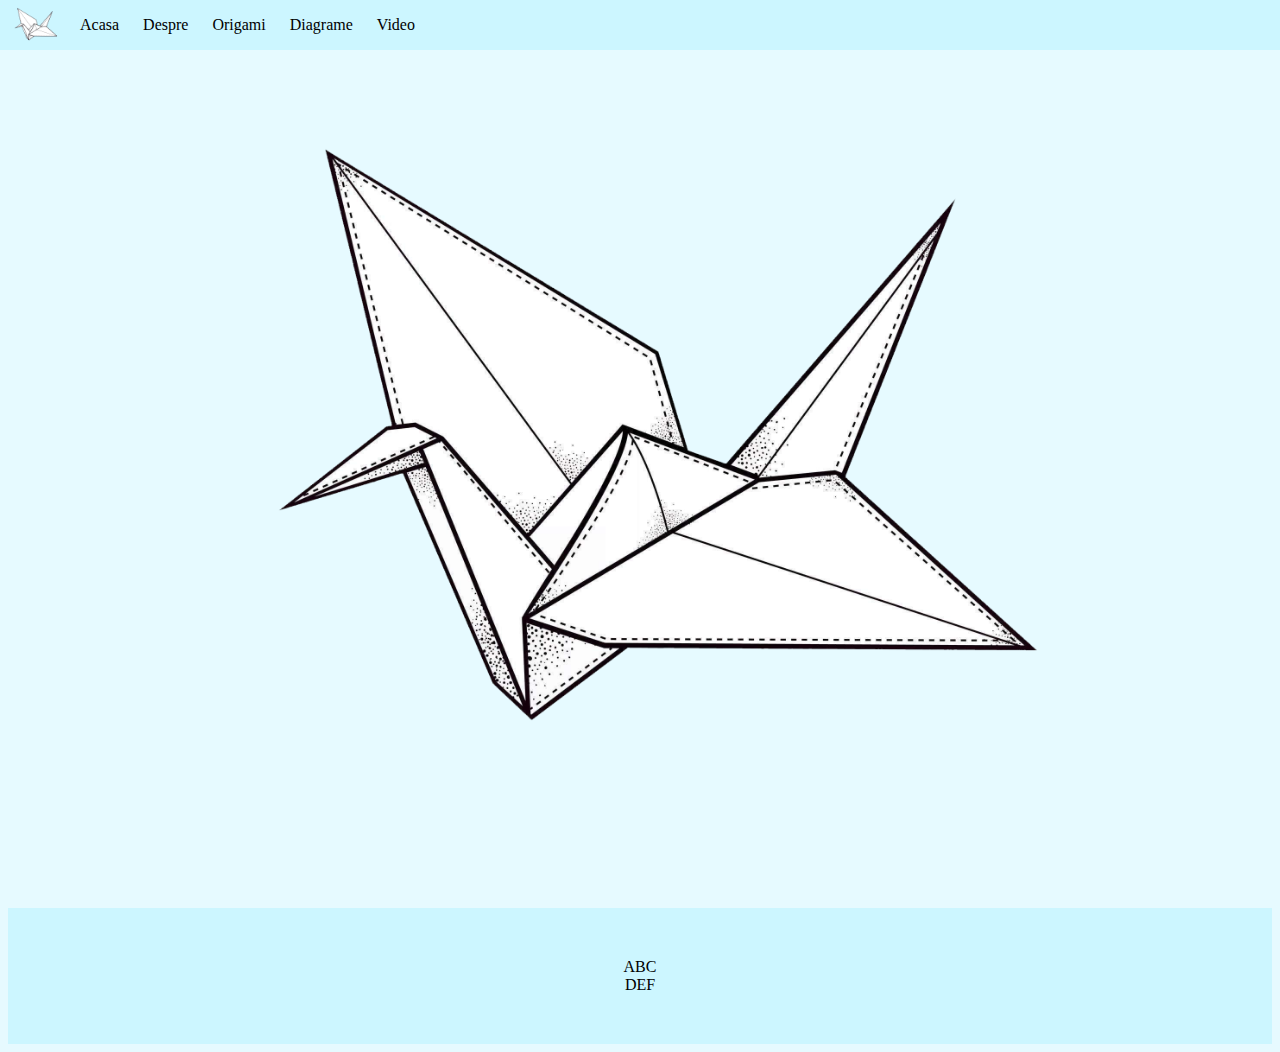
<file: Website Origami/index.html>
<html>
    <head>
        <title>Atestat: "Origami"</title>
        <link rel="stylesheet" href="style.css">
    </head>

    <body>
        <header>
            <a href="index.html"><img src="Imagini/Icon Invisible BG.png" class="profile-img"></a>
            <nav>
                <ul>
                    <li><a href="index.html">Acasa</a></li>
                    <li><a href="Pagina 2.html">Despre</a></li>
                    <li><a href="Pagina 3.html">Origami</a></li>
                    <li><a href="Pagina 13.html">Diagrame</a></li>
                    <li><a href="https://www.youtube.com/channel/UC3ICcukYYeSn26KlCRnhOhA">Video</a></li>
                </ul>
            </nav>
        </header>
        <main>
<section>
          <a href="Pagina 1.html"><img src="Imagini/Icon Invisible BG.png" alt="Origami" align="middle" class="imagineprincipala"></a>
</section>
        </main>
        <footer>
ABC<br />
DEF
        </footer>
    </body>
</html>
</file>
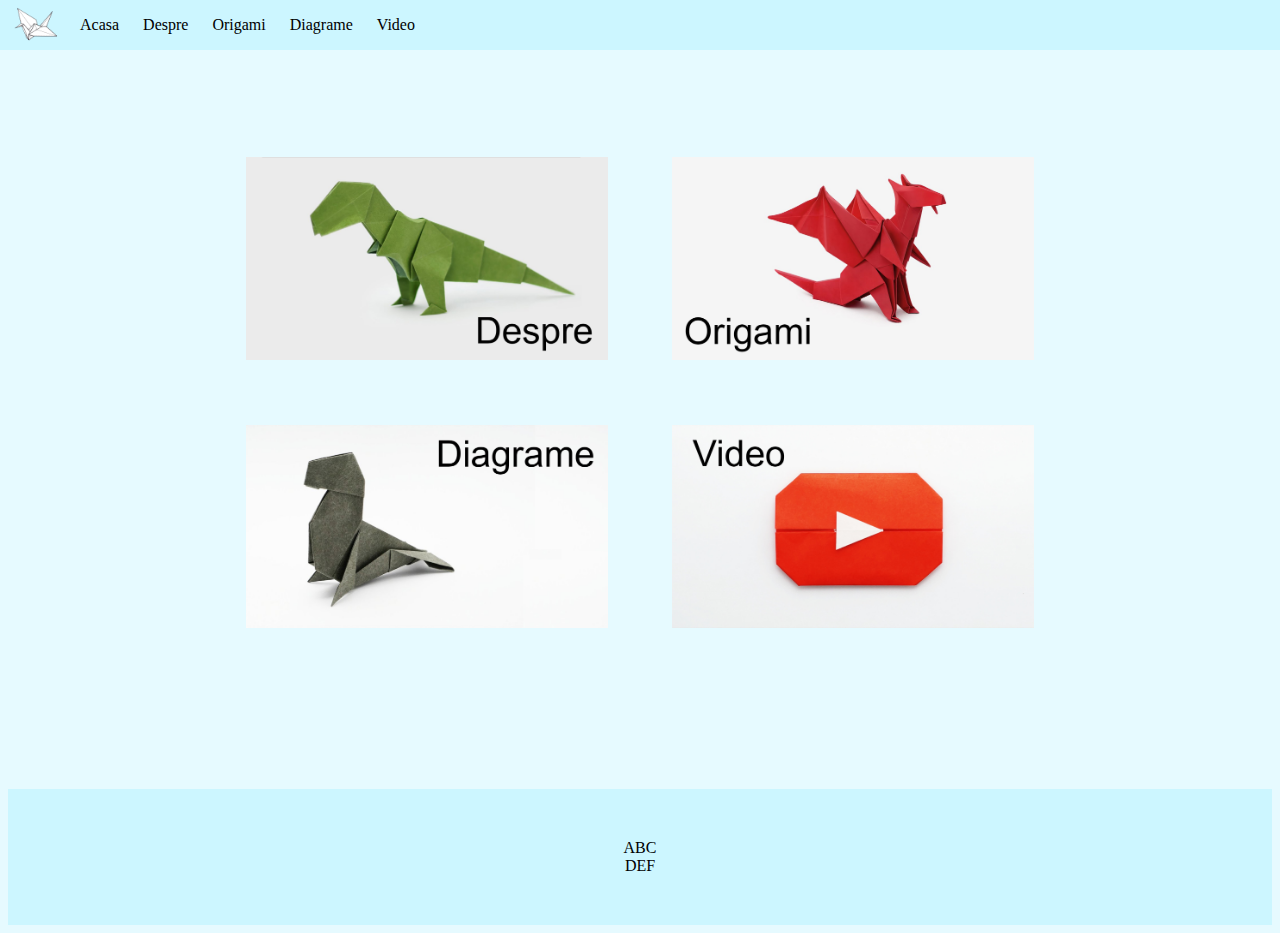
<file: Website Origami/Pagina 1.html>
<html>
    <head>
        <title>Atestat: "Origami"</title>
        <link rel="stylesheet" href="style.css">
    </head>

    <body>
        <header>
            <a href="index.html"><img src="Imagini/Icon Invisible BG.png" class="profile-img"></a>
            <nav>
                <ul>
                    <li><a href="index.html">Acasa</a></li>
                    <li><a href="Pagina 2.html">Despre</a></li>
                    <li><a href="Pagina 3.html">Origami</a></li>
                    <li><a href="Pagina 13.html">Diagrame</a></li>
                    <li><a href="https://www.youtube.com/channel/UC3ICcukYYeSn26KlCRnhOhA">Video</a></li>
                </ul>
            </nav>
        </header>
        <main>
		<div id="centru"><figure class="figurapag1">
		<a href="Pagina 2.html"><img src="Imagini/Dinosaur.jpg" alt="Imagine" class="marire1"></a>
		<a href="Pagina 3.html"><img src="Imagini/Dragon.jpg" alt="Imagine" class="marire1"></a>
		<a href="Pagina 13.html"><img src="Imagini/Foca.jpg" alt="Imagine" class="marire1"></a>
		<a href="https://www.youtube.com/channel/UC3ICcukYYeSn26KlCRnhOhA"><img src="Imagini/Youtube.jpg" alt="Imagine" class="marire1"></a>
		</figure></div>
        </main>
        <footer>
ABC<br />
DEF
        </footer>
    </body>
</html>
</file>
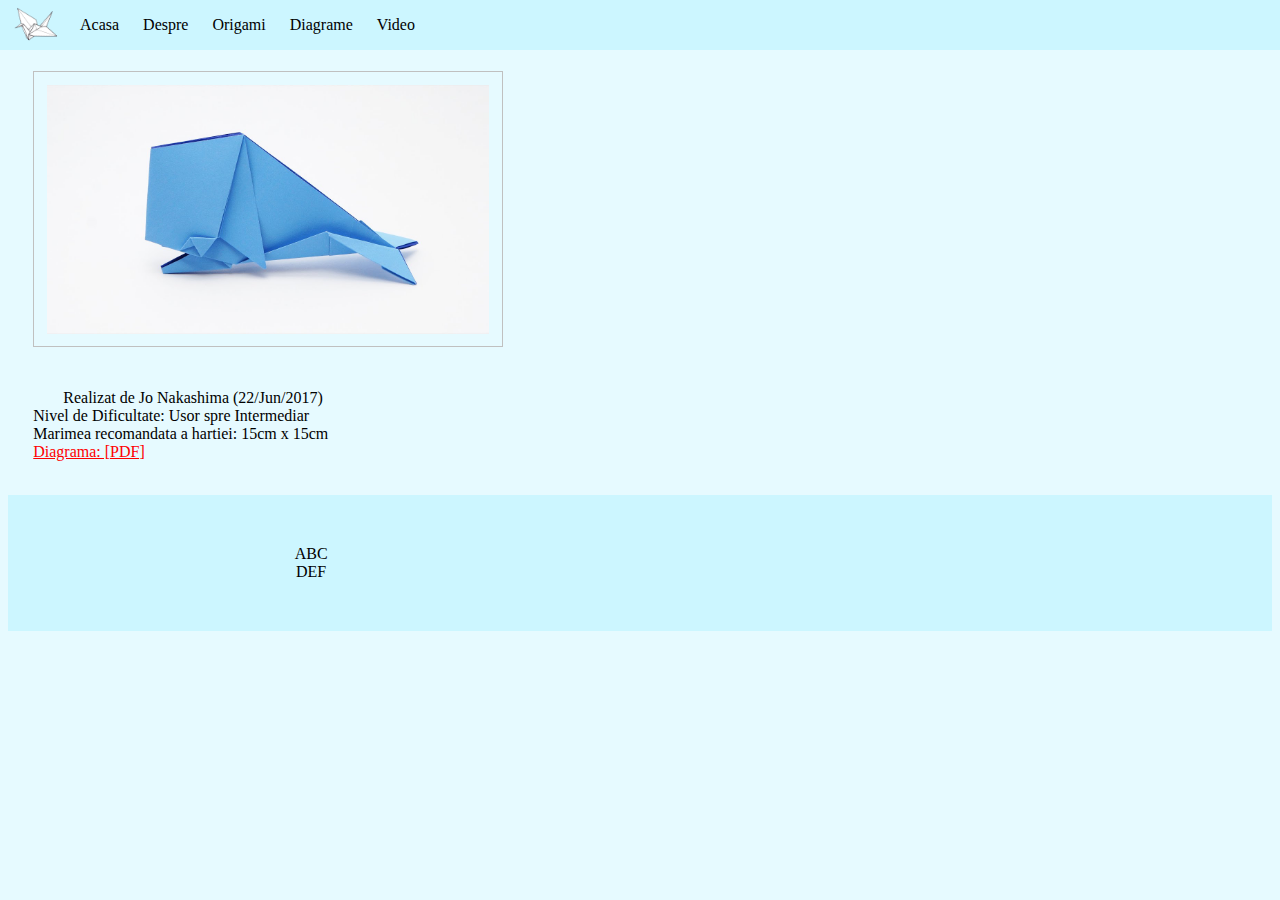
<file: Website Origami/Pagina 10.html>
<html>
    <head>
        <title>Atestat: "Origami"</title>
        <link rel="stylesheet" href="style.css">
    </head>

    <body>
        <header>
            <a href="index.html"><img src="Imagini/Icon Invisible BG.png" class="profile-img"></a>
            <nav>
                <ul>
                    <li><a href="index.html">Acasa</a></li>
                    <li><a href="Pagina 2.html">Despre</a></li>
                    <li><a href="Pagina 3.html">Origami</a></li>
                    <li><a href="Pagina 13.html">Diagrame</a></li>
                    <li><a href="https://www.youtube.com/channel/UC3ICcukYYeSn26KlCRnhOhA">Video</a></li>
                </ul>
            </nav>
        </header>
        <main>
	<img src="Imagini/7 Balena.jpg" alt="Imagine" class="imagineultima">
	<iframe src="https://www.youtube.com/embed/hf_3qUkAjFs" class="video"></iframe> 
	<p class="textclasic">
	Realizat de Jo Nakashima (22/Jun/2017)<br>
	Nivel de Dificultate: Usor spre Intermediar<br>
	Marimea recomandata a hartiei: 15cm x 15cm<br>
	<a href="PDF/Balena.pdf" class="rosu">Diagrama: [PDF]</a><br><br>
        </main>
        <footer>
ABC<br />
DEF
        </footer>
    </body>
</html>
</file>
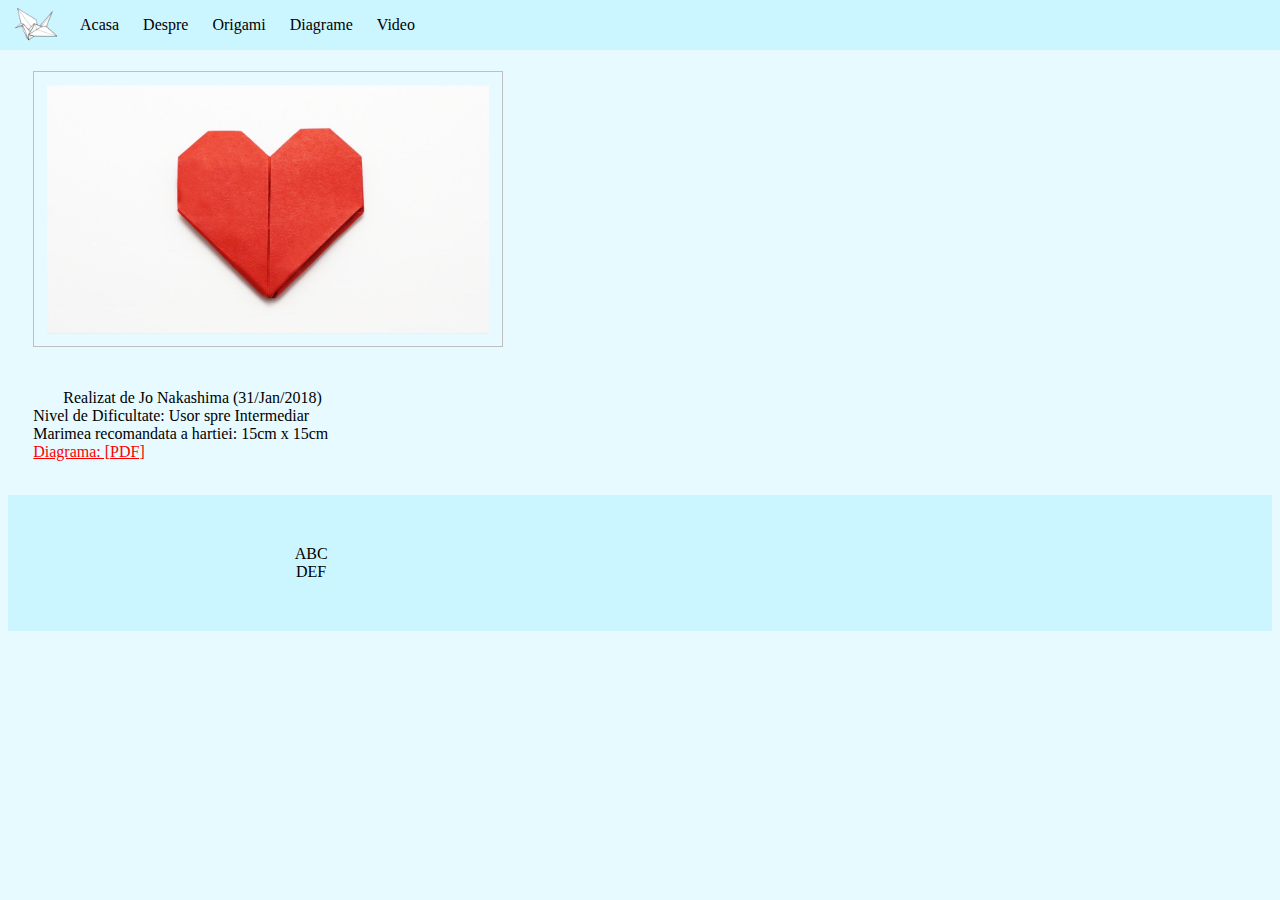
<file: Website Origami/Pagina 11.html>
<html>
    <head>
        <title>Atestat: "Origami"</title>
        <link rel="stylesheet" href="style.css">
    </head>

    <body>
        <header>
            <a href="index.html"><img src="Imagini/Icon Invisible BG.png" class="profile-img"></a>
            <nav>
                <ul>
                    <li><a href="index.html">Acasa</a></li>
                    <li><a href="Pagina 2.html">Despre</a></li>
                    <li><a href="Pagina 3.html">Origami</a></li>
                    <li><a href="Pagina 13.html">Diagrame</a></li>
                    <li><a href="https://www.youtube.com/channel/UC3ICcukYYeSn26KlCRnhOhA">Video</a></li>
                </ul>
            </nav>
        </header>
        <main>
	<img src="Imagini/8 Inima.jpg" alt="Imagine" class="imagineultima">
	<iframe src="https://www.youtube.com/embed/7OwH9YlBSgQ" class="video"></iframe> 
	<p class="textclasic">
	Realizat de Jo Nakashima (31/Jan/2018)<br>
	Nivel de Dificultate: Usor spre Intermediar<br>
	Marimea recomandata a hartiei: 15cm x 15cm<br>
	<a href="PDF/Inima.pdf" class="rosu">Diagrama: [PDF]</a><br><br>
        </main>
        <footer>
ABC<br />
DEF
        </footer>
    </body>
</html>
</file>
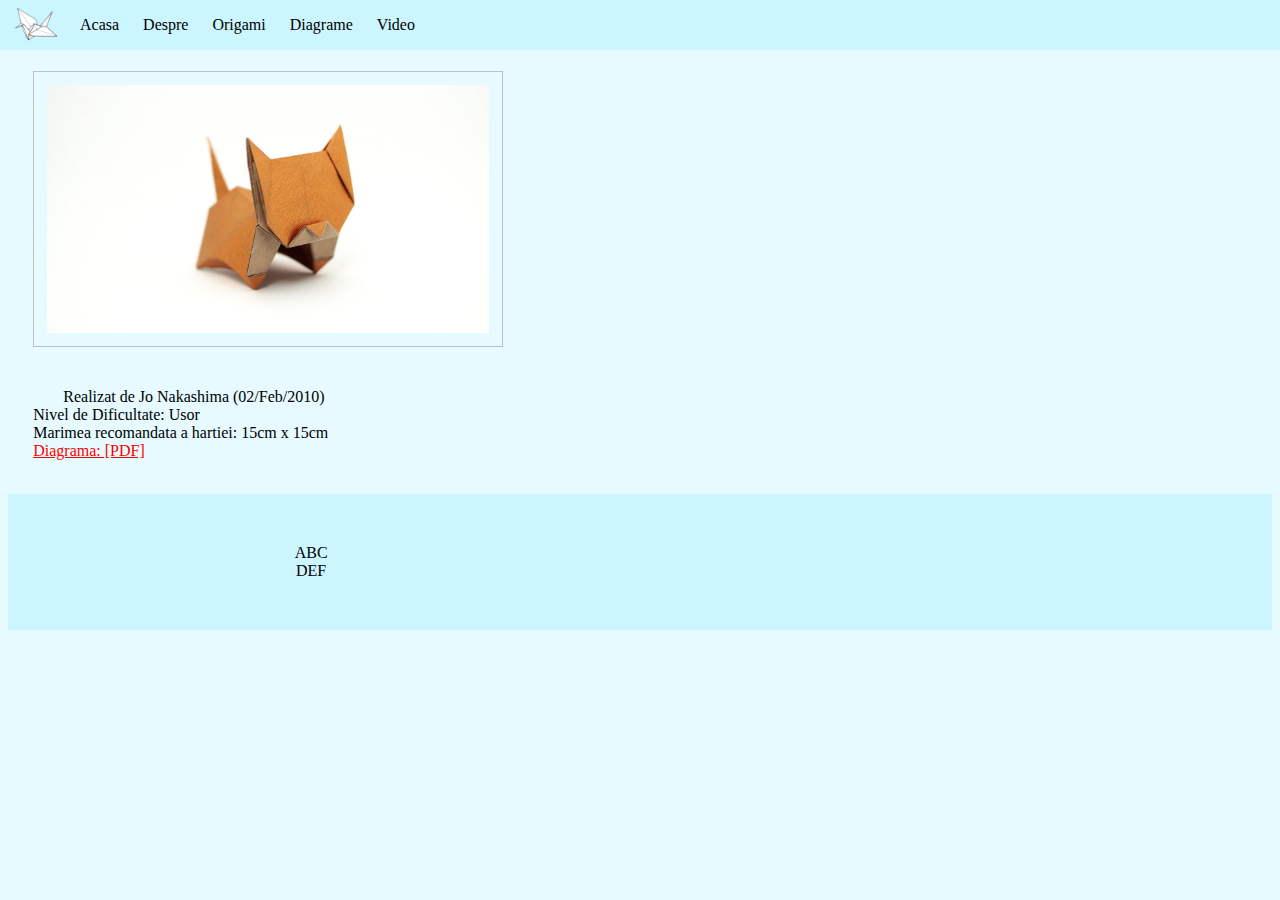
<file: Website Origami/Pagina 12.html>
<html>
    <head>
        <title>Atestat: "Origami"</title>
        <link rel="stylesheet" href="style.css">
    </head>

    <body>
        <header>
            <a href="index.html"><img src="Imagini/Icon Invisible BG.png" class="profile-img"></a>
            <nav>
                <ul>
                    <li><a href="index.html">Acasa</a></li>
                    <li><a href="Pagina 2.html">Despre</a></li>
                    <li><a href="Pagina 3.html">Origami</a></li>
                    <li><a href="Pagina 13.html">Diagrame</a></li>
                    <li><a href="https://www.youtube.com/channel/UC3ICcukYYeSn26KlCRnhOhA">Video</a></li>
                </ul>
            </nav>
        </header>
        <main>
	<img src="Imagini/9 Pisica.jpg" alt="Imagine" class="imagineultima">
	<iframe src="https://www.youtube.com/embed/aBC7bHHeLdU" class="video"></iframe> 
	<p class="textclasic">
	Realizat de Jo Nakashima (02/Feb/2010)<br>
	Nivel de Dificultate: Usor<br>
	Marimea recomandata a hartiei: 15cm x 15cm<br>
	<a href="PDF/Pisica.pdf" class="rosu">Diagrama: [PDF]</a><br><br>
        </main>
        <footer>
ABC<br />
DEF
        </footer>
    </body>
</html>
</file>
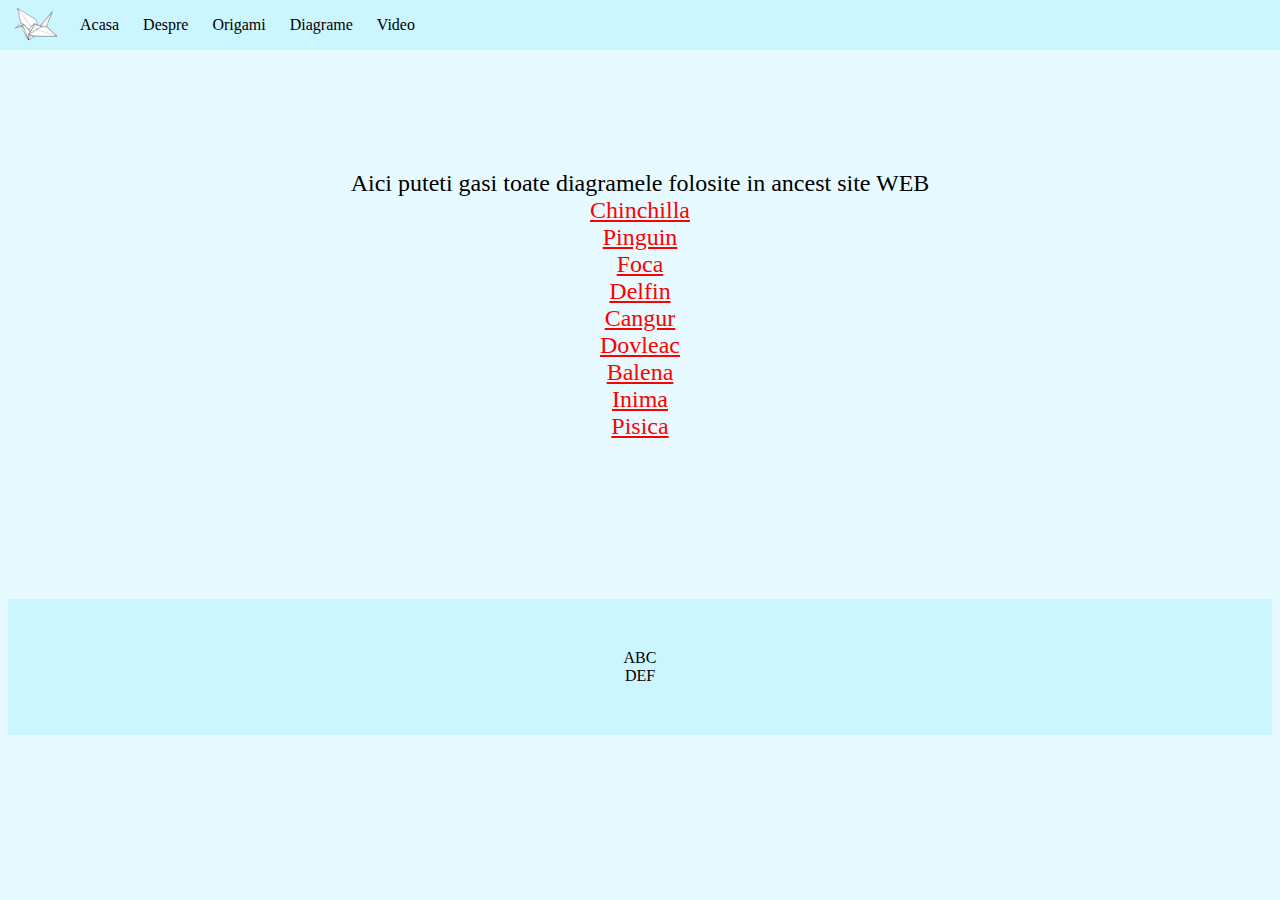
<file: Website Origami/Pagina 13.html>
<html>
    <head>
        <title>Atestat: "Origami"</title>
        <link rel="stylesheet" href="style.css">
    </head>

    <body>
        <header>
            <a href="index.html"><img src="Imagini/Icon Invisible BG.png" class="profile-img"></a>
            <nav>
                <ul>
                    <li><a href="index.html">Acasa</a></li>
                    <li><a href="Pagina 2.html">Despre</a></li>
                    <li><a href="Pagina 3.html">Origami</a></li>
                    <li><a href="Pagina 13.html">Diagrame</a></li>
                    <li><a href="https://www.youtube.com/channel/UC3ICcukYYeSn26KlCRnhOhA">Video</a></li>
                </ul>
            </nav>
        </header>
        <main>
	<p class="textclasic2"><br><br><br><br><br><br>
	Aici puteti gasi toate diagramele folosite in ancest site WEB<br>
	<a href="PDF/Chinchilla.pdf" class="rosu">Chinchilla</a><br>
	<a href="PDF/Pinguin.pdf" class="rosu">Pinguin</a><br>
	<a href="PDF/Foca.pdf" class="rosu">Foca</a><br>
	<a href="PDF/Delfin.pdf" class="rosu">Delfin</a><br>
	<a href="PDF/Cangur.pdf" class="rosu">Cangur</a><br>
	<a href="PDF/Dovleac.pdf" class="rosu">Dovleac</a><br>
	<a href="PDF/Balena.pdf" class="rosu">Balena</a><br>
	<a href="PDF/Inima.pdf" class="rosu">Inima</a><br>
	<a href="PDF/Pisica.pdf" class="rosu">Pisica</a><br><br><br><br><br><br>
        </main>
        <footer>
ABC<br />
DEF
        </footer>
    </body>
</html>
</file>
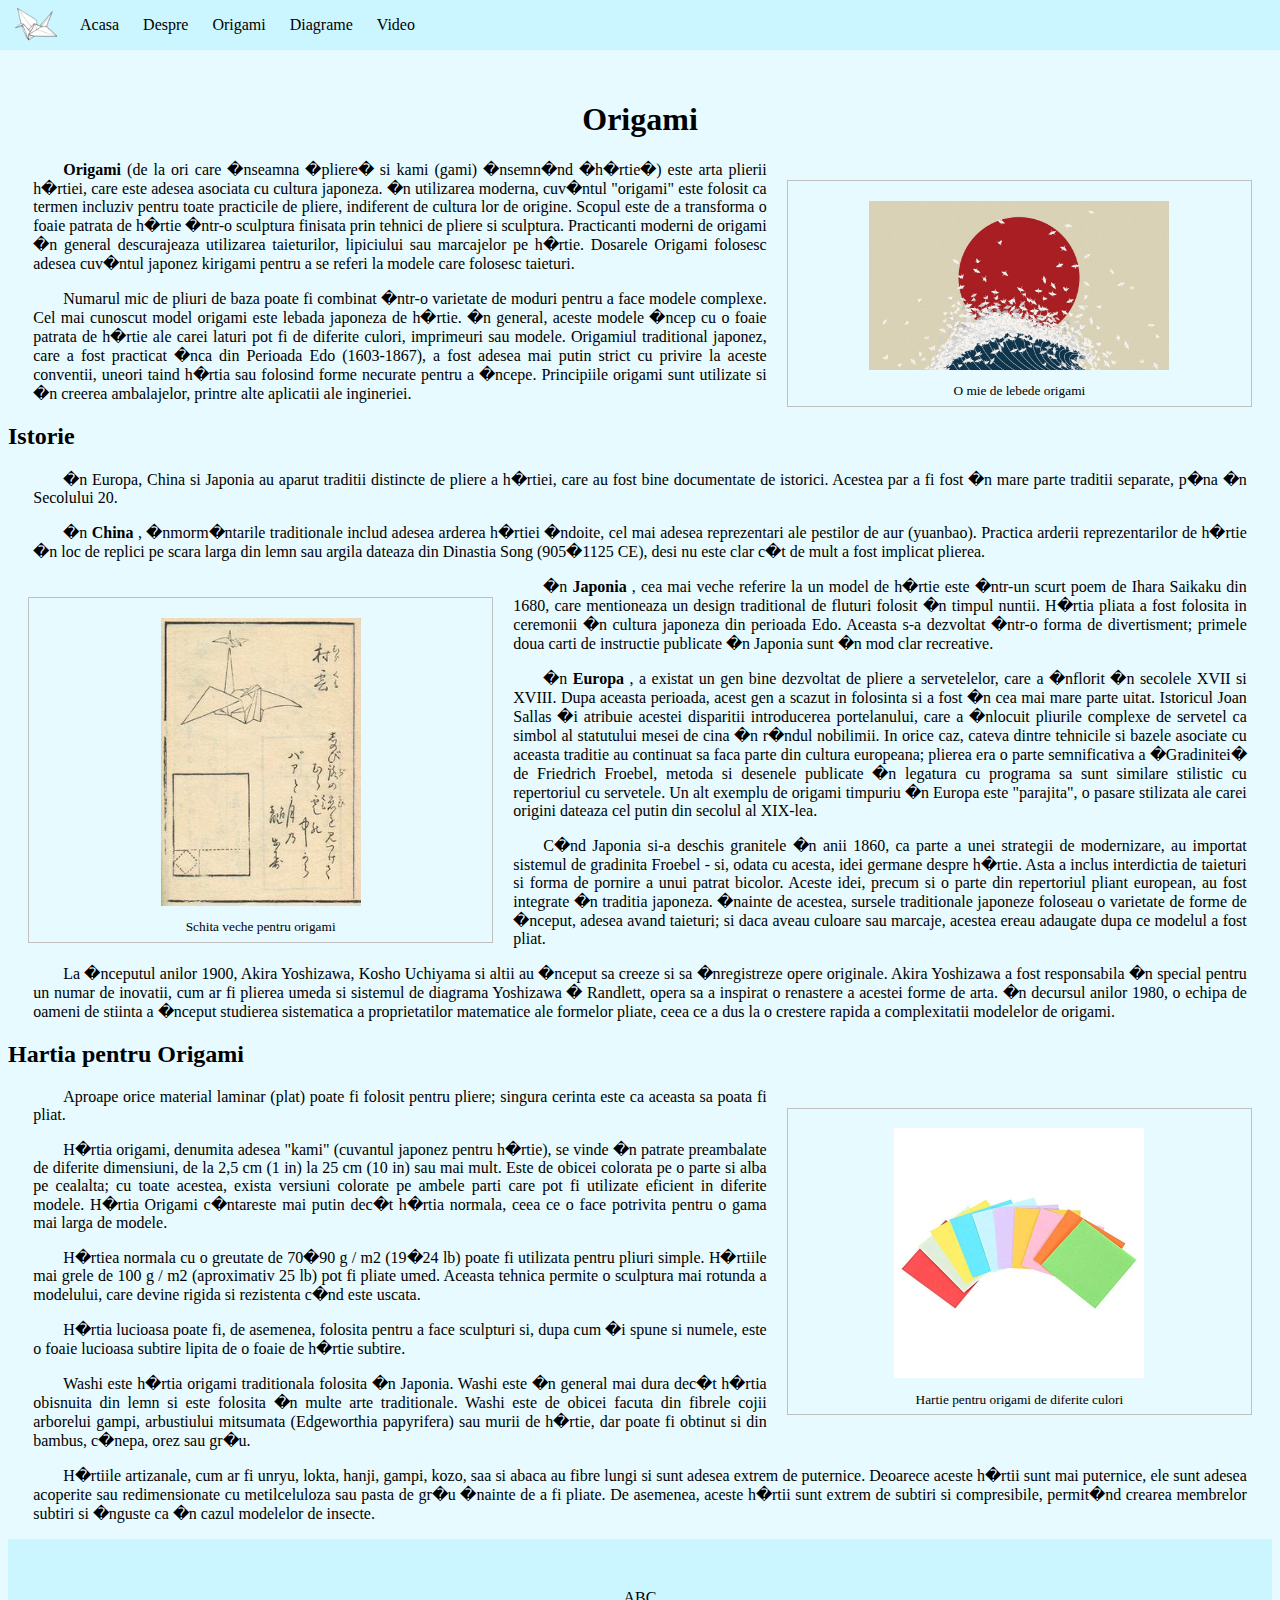
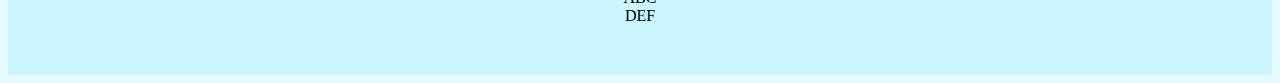
<file: Website Origami/Pagina 2.html>
<html>
    <head>
        <title>Atestat: "Origami"</title>
        <link rel="stylesheet" href="style.css">
    </head>

    <body>
        <header>
            <a href="index.html"><img src="Imagini/Icon Invisible BG.png" class="profile-img"></a>
            <nav>
                <ul>
                    <li><a href="index.html">Acasa</a></li>
                    <li><a href="Pagina 2.html">Despre</a></li>
                    <li><a href="Pagina 3.html">Origami</a></li>
                    <li><a href="Pagina 13.html">Diagrame</a></li>
                    <li><a href="https://www.youtube.com/channel/UC3ICcukYYeSn26KlCRnhOhA">Video</a></li>
                </ul>
            </nav>
        </header>
        <main><br><br><br><br>
<h1>Origami</h1>

<figure class="figuradreapta">
  <p><img src="Imagini/Background_Site2.jpg"
    width="300" height=auto
    alt="Origami">
  <figcaption>O mie de lebede origami</figcaption>
</figure>

<p class="textclasic"><b> Origami </b> (de la ori care �nseamna �pliere� si kami (gami) �nsemn�nd �h�rtie�) este arta plierii h�rtiei, 
care este adesea asociata cu cultura japoneza. �n utilizarea moderna, cuv�ntul "origami" este folosit ca termen incluziv pentru toate practicile de pliere, indiferent de cultura lor
 de origine. Scopul este de a transforma o foaie patrata de h�rtie �ntr-o sculptura finisata prin tehnici de pliere si sculptura. Practicanti moderni de origami �n general
descurajeaza utilizarea taieturilor, lipiciului sau marcajelor pe h�rtie. Dosarele Origami folosesc adesea cuv�ntul japonez kirigami pentru a se referi la modele care folosesc taieturi.</p>

<p class="textclasic">Numarul mic de pliuri de baza poate fi combinat �ntr-o varietate de moduri pentru a face modele complexe. Cel mai cunoscut model origami este lebada japoneza de h�rtie. �n general,
  aceste modele �ncep cu o foaie patrata de h�rtie ale carei laturi pot fi de diferite culori, imprimeuri sau modele. Origamiul traditional japonez, care a fost practicat �nca din
  Perioada Edo (1603-1867), a fost adesea mai putin strict cu privire la aceste conventii, uneori taind h�rtia sau folosind forme necurate pentru a �ncepe. Principiile origami sunt
  utilizate si �n creerea ambalajelor, printre alte aplicatii ale ingineriei.</p>

<h2>Istorie</h2>

<p class="textclasic">�n Europa, China si Japonia au aparut traditii distincte de pliere a h�rtiei, care au fost bine documentate de istorici. Acestea par a fi fost �n mare parte traditii separate, p�na �n
  Secolului 20.</p>

<p class="textclasic">�n <b> China </b>, �nmorm�ntarile traditionale includ adesea arderea h�rtiei �ndoite, cel mai adesea reprezentari ale pestilor de aur (yuanbao). Practica arderii reprezentarilor de h�rtie
�n loc de replici pe scara larga din lemn sau argila dateaza din Dinastia Song (905�1125 CE), desi nu este clar c�t de mult a fost implicat plierea.</p>

<figure class="figurastanga">
  <p><img src="Imagini/Istorie.jpg"
    width="200" height=auto
    alt="Origami">
  <figcaption>Schita veche pentru origami</figcaption>
</figure>

<p class="textclasic">�n <b> Japonia </b>, cea mai veche referire la un model de h�rtie este �ntr-un scurt poem de Ihara Saikaku din 1680, care mentioneaza un design traditional de fluturi folosit �n timpul 
nuntii. H�rtia pliata a fost folosita in ceremonii �n cultura japoneza din perioada Edo. Aceasta s-a dezvoltat
�ntr-o forma de divertisment; primele doua carti de instructie publicate �n Japonia sunt �n mod clar recreative.</p>

<p class = "textclasic"> �n <b> Europa </b>, a existat un gen bine dezvoltat de pliere a servetelelor, care a �nflorit �n secolele XVII si XVIII. Dupa aceasta perioada, acest gen a scazut in folosinta si a fost �n cea mai mare parte
uitat. Istoricul Joan Sallas �i atribuie acestei disparitii introducerea portelanului, care a �nlocuit pliurile complexe de servetel ca simbol al statutului mesei de cina �n r�ndul nobilimii. In orice caz,
 cateva dintre tehnicile si bazele asociate cu aceasta traditie au continuat sa faca parte din cultura europeana; plierea era o parte semnificativa a �Gradinitei� de Friedrich Froebel,
 metoda si desenele publicate �n legatura cu programa sa sunt similare stilistic cu repertoriul cu servetele. Un alt exemplu de origami timpuriu �n Europa este
"parajita", o pasare stilizata ale carei origini dateaza cel putin din secolul al XIX-lea. </p>

<p class = "textclasic"> C�nd Japonia si-a deschis granitele �n anii 1860, ca parte a unei strategii de modernizare, au importat sistemul de gradinita Froebel - si, odata cu acesta, idei germane despre h�rtie. Asta
 a inclus interdictia de taieturi si forma de pornire a unui patrat bicolor. Aceste idei, precum si o parte din repertoriul pliant european, au fost integrate �n traditia japoneza.
�nainte de acestea, sursele traditionale japoneze foloseau o varietate de forme de �nceput, adesea avand taieturi; si daca aveau culoare sau marcaje, acestea ereau adaugate dupa ce modelul a fost pliat. </p>

<p class = "textclasic"> La �nceputul anilor 1900, Akira Yoshizawa, Kosho Uchiyama si altii au �nceput sa creeze si sa �nregistreze opere originale. Akira Yoshizawa a fost responsabila �n special pentru un numar
de inovatii, cum ar fi plierea umeda si sistemul de diagrama Yoshizawa � Randlett, opera sa a inspirat o renastere a acestei forme de arta. �n decursul anilor 1980, o echipa de oameni de stiinta 
a �nceput studierea sistematica a proprietatilor matematice ale formelor pliate, ceea ce a dus la o crestere rapida a complexitatii modelelor de origami. </p>
<h2>Hartia pentru Origami</h2>

<figure class="figuradreapta">
  <p><img src="Imagini/Hartie.jpg"
    width="250" height=auto
    alt="Origami">
  <figcaption>Hartie pentru origami de diferite culori</figcaption>
</figure>

<p class = "textclasic"> Aproape orice material laminar (plat) poate fi folosit pentru pliere; singura cerinta este ca aceasta sa poata fi pliat. </p>

<p class = "textclasic"> H�rtia origami, denumita adesea "kami" (cuvantul japonez pentru h�rtie), se vinde �n patrate preambalate de diferite dimensiuni, de la 2,5 cm (1 in) la 25 cm (10 in) sau mai mult. Este
de obicei colorata pe o parte si alba pe cealalta; cu toate acestea, exista versiuni colorate pe ambele parti care pot fi utilizate eficient in diferite modele. H�rtia Origami
 c�ntareste mai putin dec�t h�rtia normala, ceea ce o face potrivita pentru o gama mai larga de modele. </p>

<p class = "textclasic"> H�rtiea normala cu o greutate de 70�90 g / m2 (19�24 lb) poate fi utilizata pentru pliuri simple. H�rtiile mai grele de 100 g / m2 (aproximativ 25 lb) pot fi pliate umed. Aceasta tehnica 
permite o sculptura mai rotunda a modelului, care devine rigida si rezistenta c�nd este uscata. </p>

<p class = "textclasic"> H�rtia lucioasa poate fi, de asemenea, folosita pentru a face sculpturi si, dupa cum �i spune si numele, este o foaie lucioasa subtire lipita de o foaie de h�rtie subtire. </p>

<p class = "textclasic"> Washi este h�rtia origami traditionala folosita �n Japonia. Washi este �n general mai dura dec�t h�rtia obisnuita din lemn si este folosita �n multe arte traditionale. Washi este
 de obicei facuta din fibrele cojii arborelui gampi, arbustiului mitsumata (Edgeworthia papyrifera) sau murii de h�rtie, dar poate fi obtinut si din bambus, c�nepa, orez sau gr�u. </p>

<p class = "textclasic"> H�rtiile artizanale, cum ar fi unryu, lokta, hanji, gampi, kozo, saa si abaca au fibre lungi si sunt adesea extrem de puternice. Deoarece aceste h�rtii sunt mai puternice,
ele sunt adesea acoperite sau redimensionate cu metilceluloza sau pasta de gr�u �nainte de a fi pliate. De asemenea, aceste h�rtii sunt extrem de subtiri si compresibile, permit�nd crearea membrelor subtiri si �nguste
ca �n cazul modelelor de insecte. </p>
        </main>
        <footer>
ABC<br />
DEF
        </footer>
    </body>
</html>
</file>
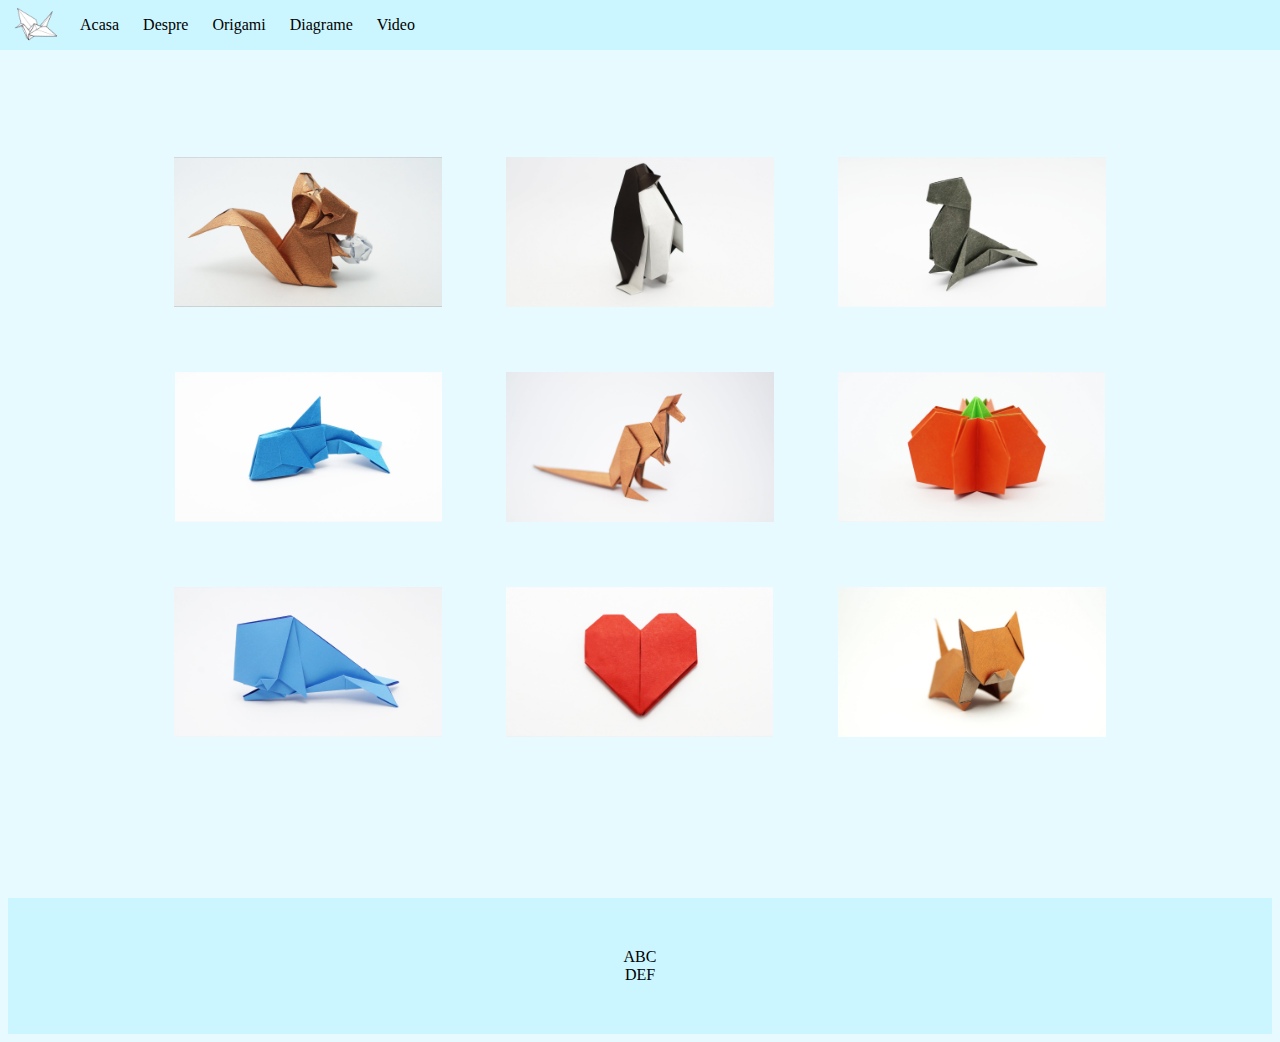
<file: Website Origami/Pagina 3.html>
<html>
    <head>
        <title>Atestat: "Origami"</title>
        <link rel="stylesheet" href="style.css">
    </head>

    <body>
        <header>
            <a href="index.html"><img src="Imagini/Icon Invisible BG.png" class="profile-img"></a>
            <nav>
                <ul>
                    <li><a href="index.html">Acasa</a></li>
                    <li><a href="Pagina 2.html">Despre</a></li>
                    <li><a href="Pagina 3.html">Origami</a></li>
                    <li><a href="Pagina 13.html">Diagrame</a></li>
                    <li><a href="https://www.youtube.com/channel/UC3ICcukYYeSn26KlCRnhOhA">Video</a></li>
                </ul>
            </nav>
        </header>
        <main>
		<div id="centru"><figure class="figurapag3">
		<a href="Pagina 4.html"><img src="Imagini/1 Chinchilla.jpg" alt="Imagine" class="marire2"></a>
		<a href="Pagina 5.html"><img src="Imagini/2 Pinguin.jpg" alt="Imagine" class="marire2"></a>
		<a href="Pagina 6.html"><img src="Imagini/3 Foca.jpg" alt="Imagine" class="marire2"></a>
		<a href="Pagina 7.html"><img src="Imagini/4 Delfin.jpg" alt="Imagine" class="marire2"></a>
		<a href="Pagina 8.html"><img src="Imagini/5 Cangur.jpg" alt="Imagine" class="marire2"></a>
		<a href="Pagina 9.html"><img src="Imagini/6 Dovleac.jpg" alt="Imagine" class="marire2"></a>
		<a href="Pagina 10.html"><img src="Imagini/7 Balena.jpg" alt="Imagine" class="marire2"></a>
		<a href="Pagina 11.html"><img src="Imagini/8 Inima.jpg" alt="Imagine" class="marire2"></a>
		<a href="Pagina 12.html"><img src="Imagini/9 Pisica.jpg" alt="Imagine" class="marire2"></a>
		</figure></div>
        </main>
        <footer>
ABC<br />
DEF
        </footer>
    </body>
</html>
</file>
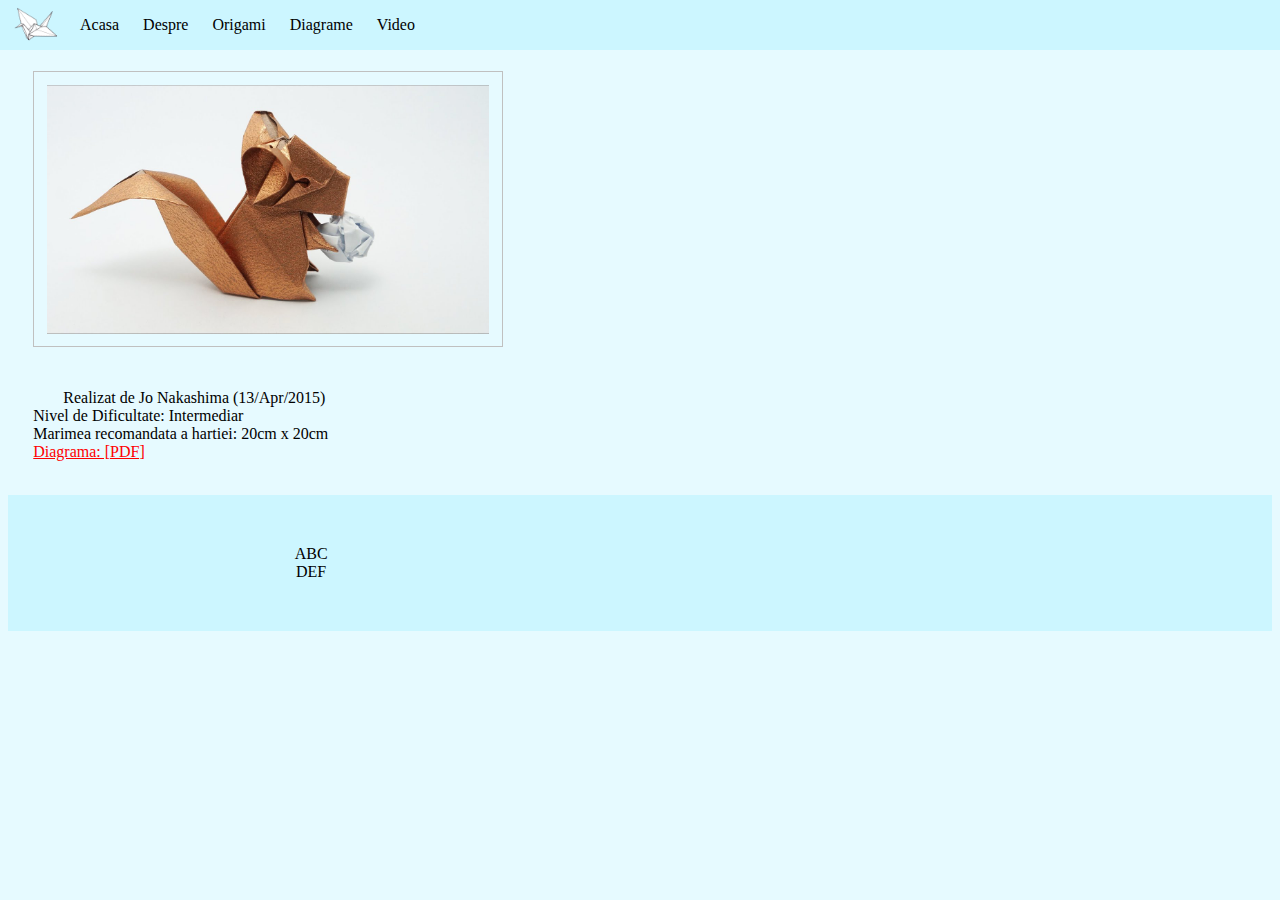
<file: Website Origami/Pagina 4.html>
<html>
    <head>
        <title>Atestat: "Origami"</title>
        <link rel="stylesheet" href="style.css">
    </head>

    <body>
        <header>
            <a href="index.html"><img src="Imagini/Icon Invisible BG.png" class="profile-img"></a>
            <nav>
                <ul>
                    <li><a href="index.html">Acasa</a></li>
                    <li><a href="Pagina 2.html">Despre</a></li>
                    <li><a href="Pagina 3.html">Origami</a></li>
                    <li><a href="Pagina 13.html">Diagrame</a></li>
                    <li><a href="https://www.youtube.com/channel/UC3ICcukYYeSn26KlCRnhOhA">Video</a></li>
                </ul>
            </nav>
        </header>
        <main>
	<img src="Imagini/1 Chinchilla.jpg" alt="Imagine" class="imagineultima">
	<iframe src="https://www.youtube.com/embed/mQ0KDBZHYxM" class="video"></iframe> 
	<p class="textclasic">
	Realizat de Jo Nakashima (13/Apr/2015)<br>
	Nivel de Dificultate: Intermediar<br>
	Marimea recomandata a hartiei: 20cm x 20cm<br>
	<a href="PDF/Chinchilla.pdf" class="rosu">Diagrama: [PDF]</a><br><br>
        </main>
        <footer>
ABC<br />
DEF
        </footer>
    </body>
</html>
</file>
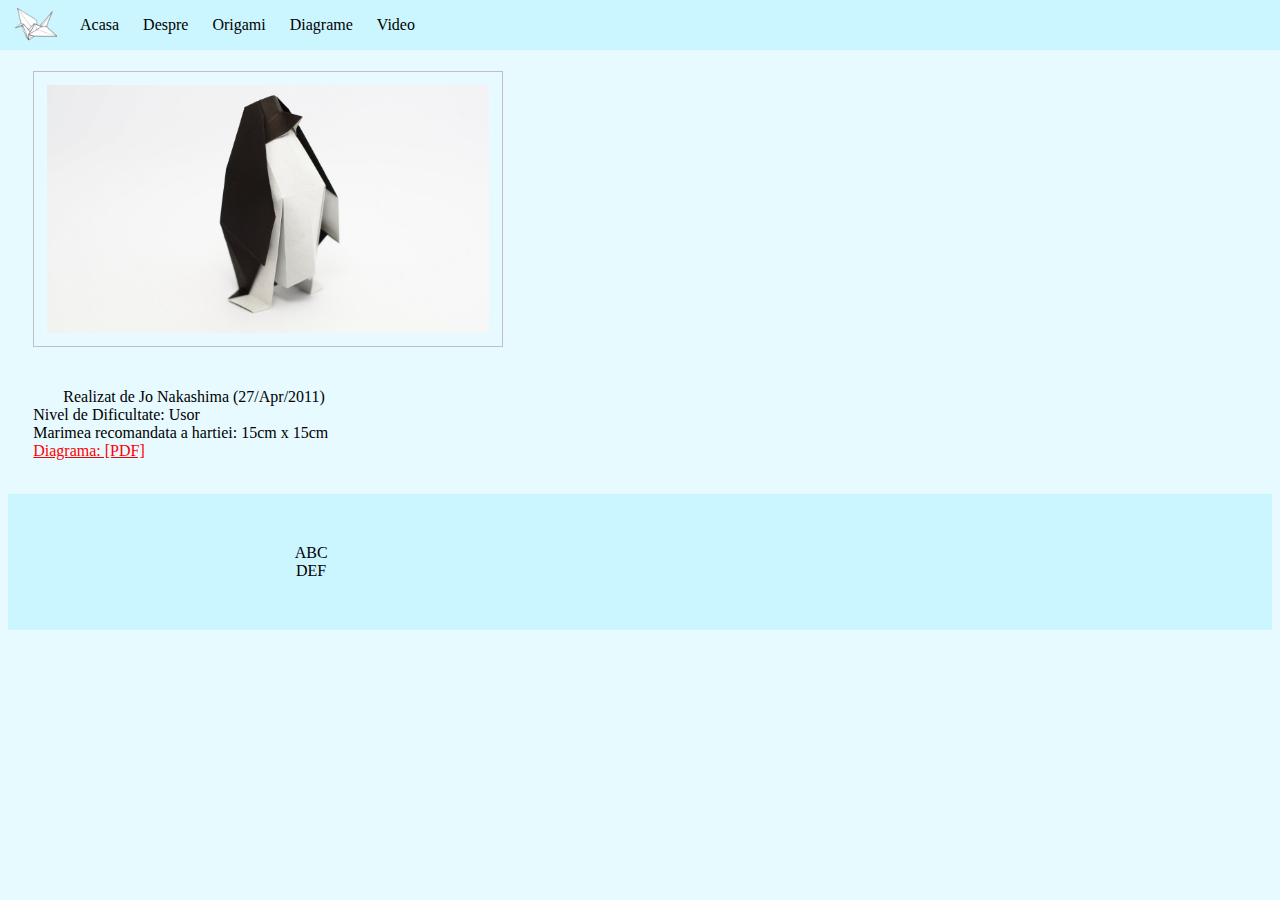
<file: Website Origami/Pagina 5.html>
<html>
    <head>
        <title>Atestat: "Origami"</title>
        <link rel="stylesheet" href="style.css">
    </head>

    <body>
        <header>
            <a href="index.html"><img src="Imagini/Icon Invisible BG.png" class="profile-img"></a>
            <nav>
                <ul>
                    <li><a href="index.html">Acasa</a></li>
                    <li><a href="Pagina 2.html">Despre</a></li>
                    <li><a href="Pagina 3.html">Origami</a></li>
                    <li><a href="Pagina 13.html">Diagrame</a></li>
                    <li><a href="https://www.youtube.com/channel/UC3ICcukYYeSn26KlCRnhOhA">Video</a></li>
                </ul>
            </nav>
        </header>
        <main>
	<img src="Imagini/2 Pinguin.jpg" alt="Imagine" class="imagineultima">
	<iframe src="https://www.youtube.com/embed/hdOk_pdN4qM" class="video"></iframe> 
	<p class="textclasic">
	Realizat de Jo Nakashima (27/Apr/2011)<br>
	Nivel de Dificultate: Usor<br>
	Marimea recomandata a hartiei: 15cm x 15cm<br>
	<a href="PDF/Pinguin.pdf" class="rosu">Diagrama: [PDF]</a><br><br>
        </main>
        <footer>
ABC<br />
DEF
        </footer>
    </body>
</html>
</file>
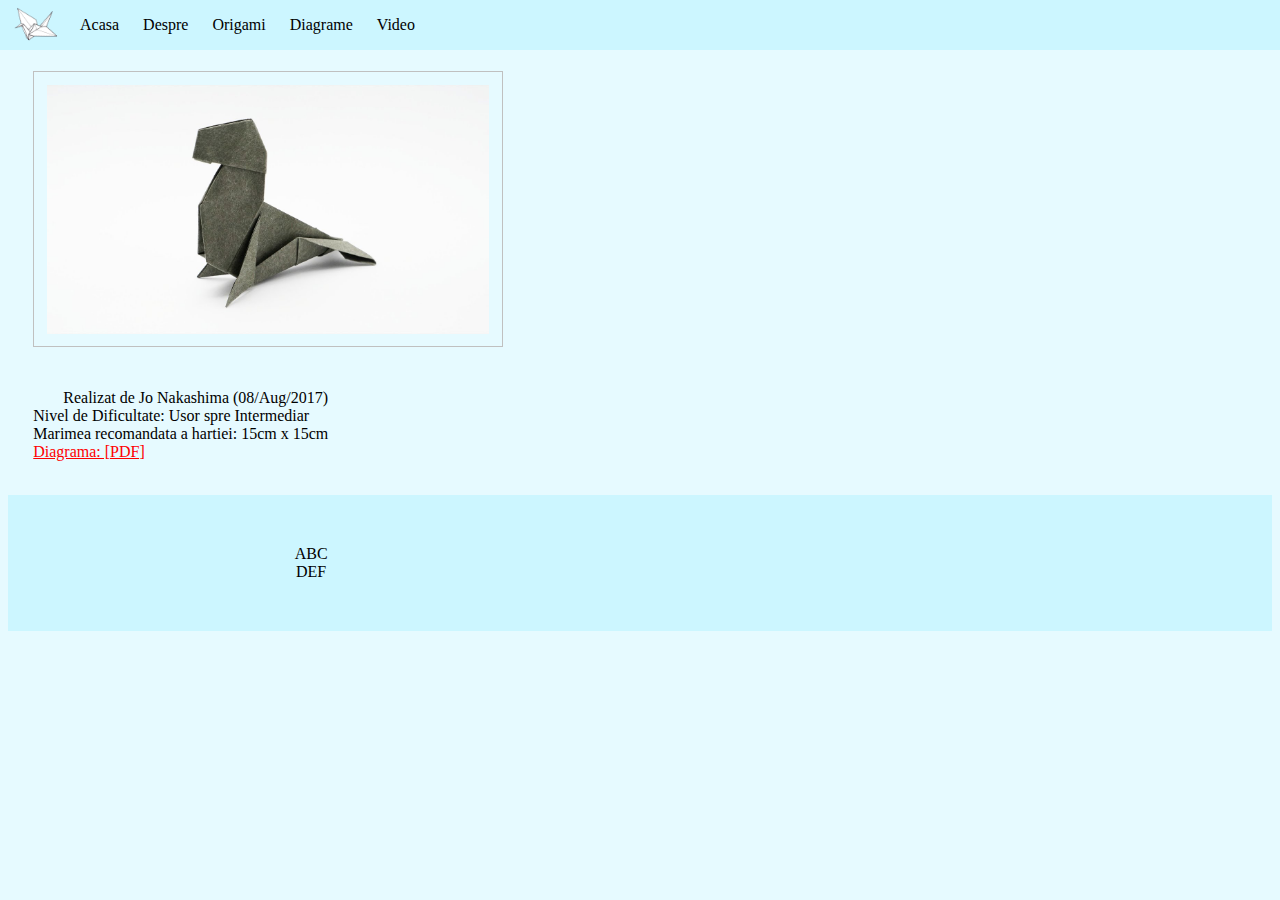
<file: Website Origami/Pagina 6.html>
<html>
    <head>
        <title>Atestat: "Origami"</title>
        <link rel="stylesheet" href="style.css">
    </head>

    <body>
        <header>
            <a href="index.html"><img src="Imagini/Icon Invisible BG.png" class="profile-img"></a>
            <nav>
                <ul>
                    <li><a href="index.html">Acasa</a></li>
                    <li><a href="Pagina 2.html">Despre</a></li>
                    <li><a href="Pagina 3.html">Origami</a></li>
                    <li><a href="Pagina 13.html">Diagrame</a></li>
                    <li><a href="https://www.youtube.com/channel/UC3ICcukYYeSn26KlCRnhOhA">Video</a></li>
                </ul>
            </nav>
        </header>
        <main>
	<img src="Imagini/3 Foca.jpg" alt="Imagine" class="imagineultima">
	<iframe src="https://www.youtube.com/embed/cwvHMjrKSbA" class="video"></iframe> 
	<p class="textclasic">
	Realizat de Jo Nakashima (08/Aug/2017)<br>
	Nivel de Dificultate: Usor spre Intermediar<br>
	Marimea recomandata a hartiei: 15cm x 15cm<br>
	<a href="PDF/Foca.pdf" class="rosu">Diagrama: [PDF]</a><br><br>
        </main>
        <footer>
ABC<br />
DEF
        </footer>
    </body>
</html>
</file>
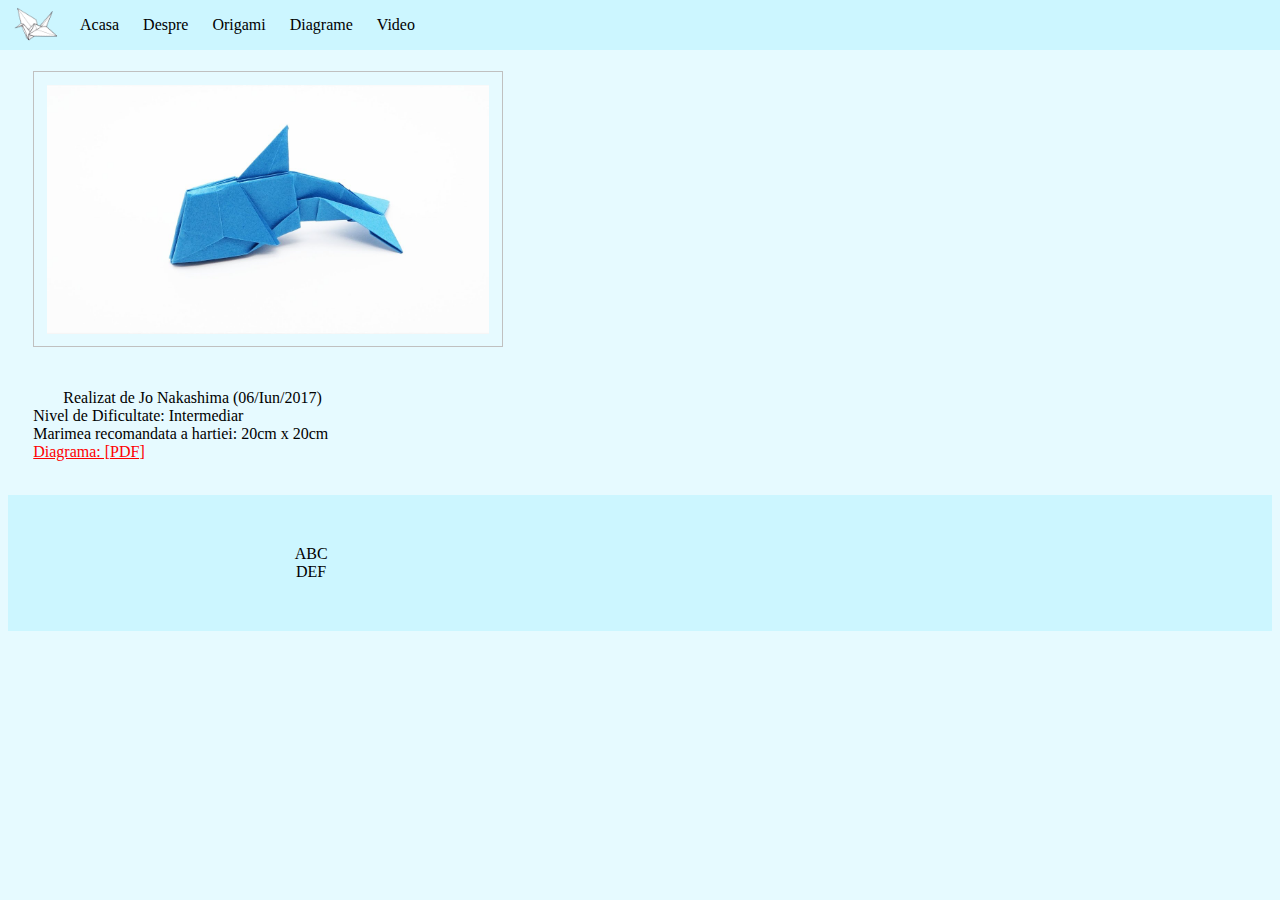
<file: Website Origami/Pagina 7.html>
<html>
    <head>
        <title>Atestat: "Origami"</title>
        <link rel="stylesheet" href="style.css">
    </head>

    <body>
        <header>
            <a href="index.html"><img src="Imagini/Icon Invisible BG.png" class="profile-img"></a>
            <nav>
                <ul>
                    <li><a href="index.html">Acasa</a></li>
                    <li><a href="Pagina 2.html">Despre</a></li>
                    <li><a href="Pagina 3.html">Origami</a></li>
                    <li><a href="Pagina 13.html">Diagrame</a></li>
                    <li><a href="https://www.youtube.com/channel/UC3ICcukYYeSn26KlCRnhOhA">Video</a></li>
                </ul>
            </nav>
        </header>
        <main>
	<img src="Imagini/4 Delfin.jpg" alt="Imagine" class="imagineultima">
	<iframe src="https://www.youtube.com/embed/L00IUR1tb8Y" class="video"></iframe> 
	<p class="textclasic">
	Realizat de Jo Nakashima (06/Iun/2017)<br>
	Nivel de Dificultate: Intermediar<br>
	Marimea recomandata a hartiei: 20cm x 20cm<br>
	<a href="PDF/Delfin.pdf" class="rosu">Diagrama: [PDF]</a><br><br>
        </main>
        <footer>
ABC<br />
DEF
        </footer>
    </body>
</html>
</file>
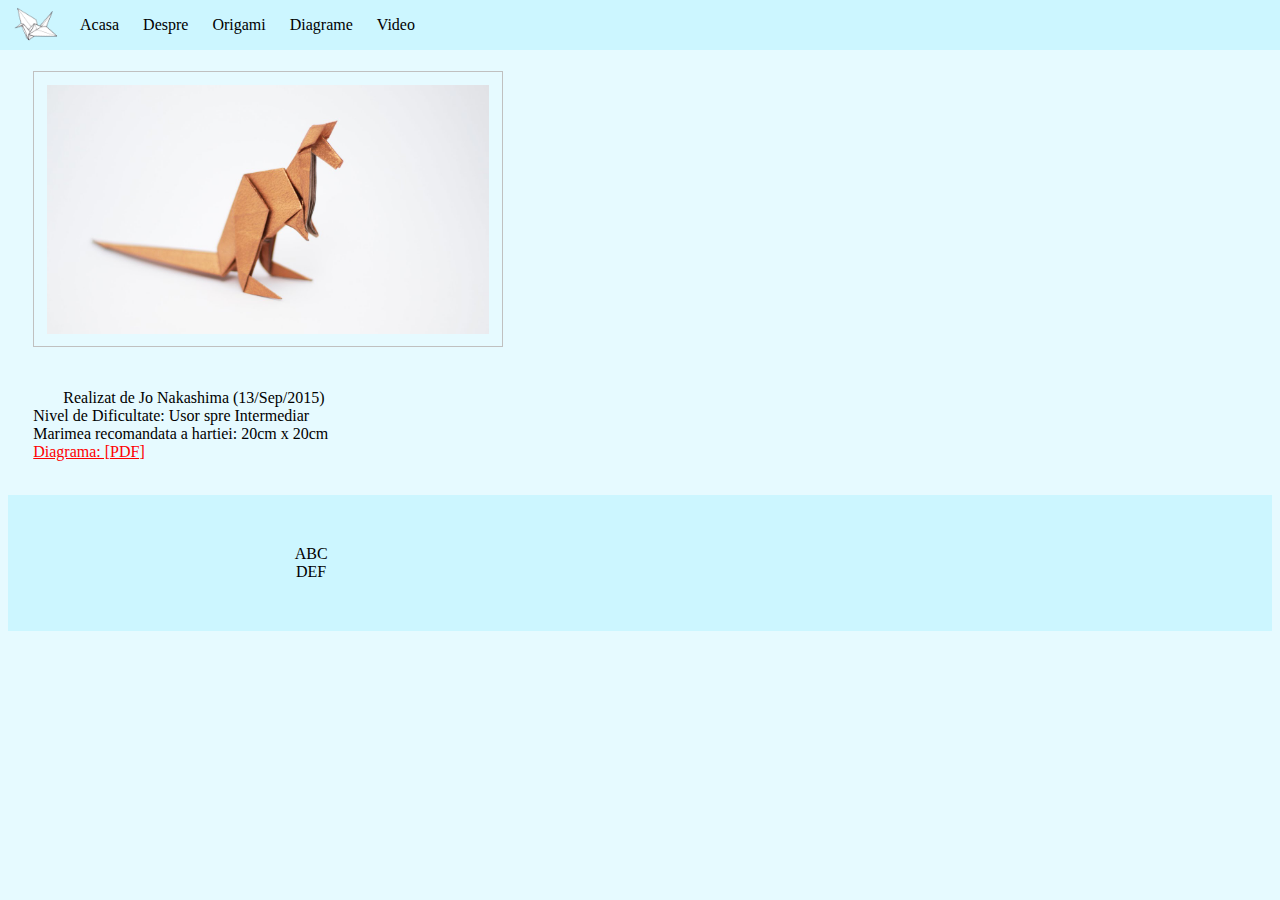
<file: Website Origami/Pagina 8.html>
<html>
    <head>
        <title>Atestat: "Origami"</title>
        <link rel="stylesheet" href="style.css">
    </head>

    <body>
        <header>
            <a href="index.html"><img src="Imagini/Icon Invisible BG.png" class="profile-img"></a>
            <nav>
                <ul>
                    <li><a href="index.html">Acasa</a></li>
                    <li><a href="Pagina 2.html">Despre</a></li>
                    <li><a href="Pagina 3.html">Origami</a></li>
                    <li><a href="Pagina 13.html">Diagrame</a></li>
                    <li><a href="https://www.youtube.com/channel/UC3ICcukYYeSn26KlCRnhOhA">Video</a></li>
                </ul>
            </nav>
        </header>
        <main>
	<img src="Imagini/5 Cangur.jpg" alt="Imagine" class="imagineultima">
	<iframe src="https://www.youtube.com/embed/OrPUcQFD2sA" class="video"></iframe> 
	<p class="textclasic">
	Realizat de Jo Nakashima (13/Sep/2015)<br>
	Nivel de Dificultate: Usor spre Intermediar<br>
	Marimea recomandata a hartiei: 20cm x 20cm<br>
	<a href="PDF/Cangur.pdf" class="rosu">Diagrama: [PDF]</a><br><br>
        </main>
        <footer>
ABC<br />
DEF
        </footer>
    </body>
</html>
</file>
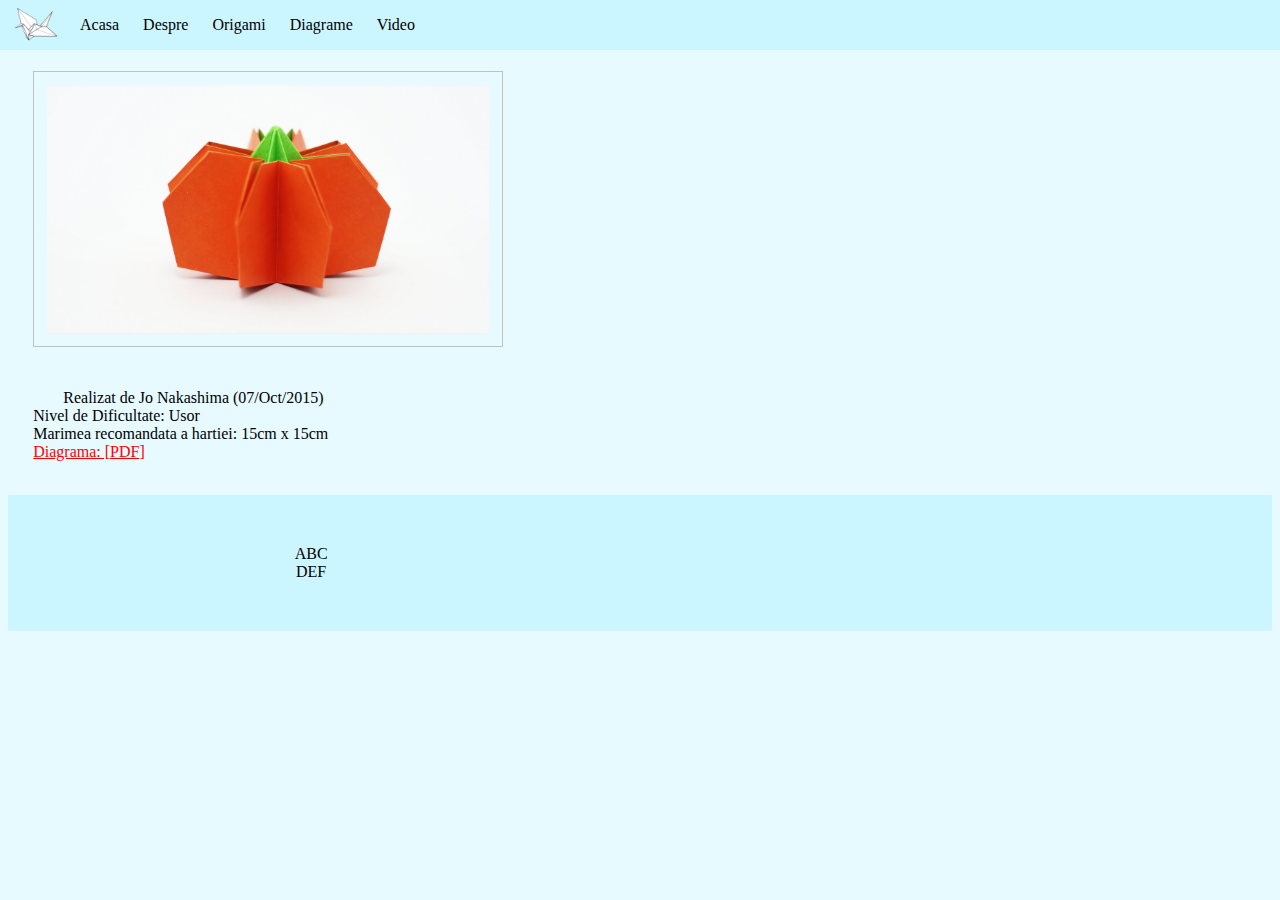
<file: Website Origami/Pagina 9.html>
<html>
    <head>
        <title>Atestat: "Origami"</title>
        <link rel="stylesheet" href="style.css">
    </head>

    <body>
        <header>
            <a href="index.html"><img src="Imagini/Icon Invisible BG.png" class="profile-img"></a>
            <nav>
                <ul>
                    <li><a href="index.html">Acasa</a></li>
                    <li><a href="Pagina 2.html">Despre</a></li>
                    <li><a href="Pagina 3.html">Origami</a></li>
                    <li><a href="Pagina 13.html">Diagrame</a></li>
                    <li><a href="https://www.youtube.com/channel/UC3ICcukYYeSn26KlCRnhOhA">Video</a></li>
                </ul>
            </nav>
        </header>
        <main>
	<img src="Imagini/6 Dovleac.jpg" alt="Imagine" class="imagineultima">
	<iframe src="https://www.youtube.com/embed/8tbg3husvbU" class="video"></iframe> 
	<p class="textclasic">
	Realizat de Jo Nakashima (07/Oct/2015)<br>
	Nivel de Dificultate: Usor<br>
	Marimea recomandata a hartiei: 15cm x 15cm<br>
	<a href="PDF/Dovleac.pdf" class="rosu">Diagrama: [PDF]</a><br><br>
        </main>
        <footer>
ABC<br />
DEF
        </footer>
    </body>
</html>
</file>
<file: Website Origami/style.css>
.profile-img {
    border-radius: 50%;
    margin-left: 10px; 
}

.textclasic {
    text-align: justify;
    font-family: Yu Mincho Demibold;
    text-indent: 30px;
    margin-left: 2%;
    margin-right: 2%;
}

.textclasic2 {
    text-align: center;
    font-family: Yu Mincho Demibold;
    text-indent: 30px;
    font-size: x-large;
    margin-left: 2%;
    margin-right: 2%;
}

.video {
    float: right;
    width: 46%;
    height: 53.5%;
    margin: 4%;
    margin-top: 4%;
    padding: 1%;
    border: none;
}

@media screen and (max-width: 1281px) {
.video {
    float: right;
    width: 46%;
    height: 50%;
    margin: 4%;
    margin-top: 4%;
    padding: 1%;
    border: none;
}
}

.figuradreapta {
    float: right;
    width: 450px;
    height: auto;
    text-align: center;
    font-style: bold;
    font-size: smaller;
    font-family: Yu Mincho Demibold;
    text-indent: 0;
    border: thin silver solid;
    margin: 1.5em;
    padding: 0.5em;
}

.figurastanga {
    float: left;
    width: 450px;
    height: auto;
    text-align: center;
    font-style: bold;
    font-size: smaller;
    font-family: Yu Mincho Demibold;
    text-indent: 0;
    border: thin silver solid;
    margin: 1.5em;
    padding: 0.5em;
}

.imagineprincipala {
    display: block;
    margin-left: auto;
    margin-right: auto;
    width: 50%;
}

@media screen and (max-width: 1281px) {
.imagineprincipala {
    display: block;
    margin-left: auto;
    margin-right: auto;
    width: 70%;
}
}

.marire1{
    margin: 2.5%;
    transition: transform 2s;
    width: auto;
    height: 30%;
}

.marire1:hover {
    margin: 0%;
    width: auto;
    height: 35%;
}

.figurapag1 {
    margin: 5%;
}

@media screen and (max-width: 1281px) {
.marire1{
    margin: 3%;
    transition: transform 2s;
    width: auto;
    height: 23%;
}

.marire1:hover {
    margin: 0%;
    width: auto;
    height: 28%;
}


.figurapag1 {
    margin: 10%;
}
}

.marire2{
    margin: 2%;
    transition: transform 2s;
    width: auto;
    height: 23%;
}

.marire2:hover {
    margin: 1%;
    width: auto;
    height: 24%;
}

.figurapag3 {
    margin: 4%;
}

@media screen and (max-width: 1281px) {
.marire2{
    margin: 3%;
    transition: transform 2s;
    width: auto;
    height: 17%;
}

.marire2:hover {
    margin: 1%;
    width: auto;
    height: 19%;
}


.figurapag3 {
    margin: 10%;
}
}

.rosu {
    color: red;
}

.imagineultima {
    width: 35%;
    height: auto;
    text-align: center;
    border: thin silver solid;
    margin: 2%;
    margin-top: 5%;
    padding: 1%;
}

body {
    font-family: Yu Mincho Demibold;
}

header {
    display: flex;
    position: fixed;
    top: 0;
    left: 0;
    right: 0;
    height: 50px;
    line-height: 50px;
    background-color: #ccf6ff;
}

header * {
    display: inline;
    height: 50px;
}

header a {
    text-decoration: none;
    color: black;
}

header ul {
    padding: 0;
}

header li {
    margin-left: 20px;
}

body {
    background-color:#e6faff;
}

section {
    height: 100vh;
    border: 0;
    display: flex;
    justify-content: justify;
    align-items: justify;
    text-align: justify;
}

footer {
    text-align: center;
    padding: 50px;
    background-color: #ccf6ff
}

h1 {
    text-align: center;
}

#centru {
    text-align: center;
}

#centru2 {
    text-align: center;
}

#centru3 {
    text-align: center;
}
</file>
